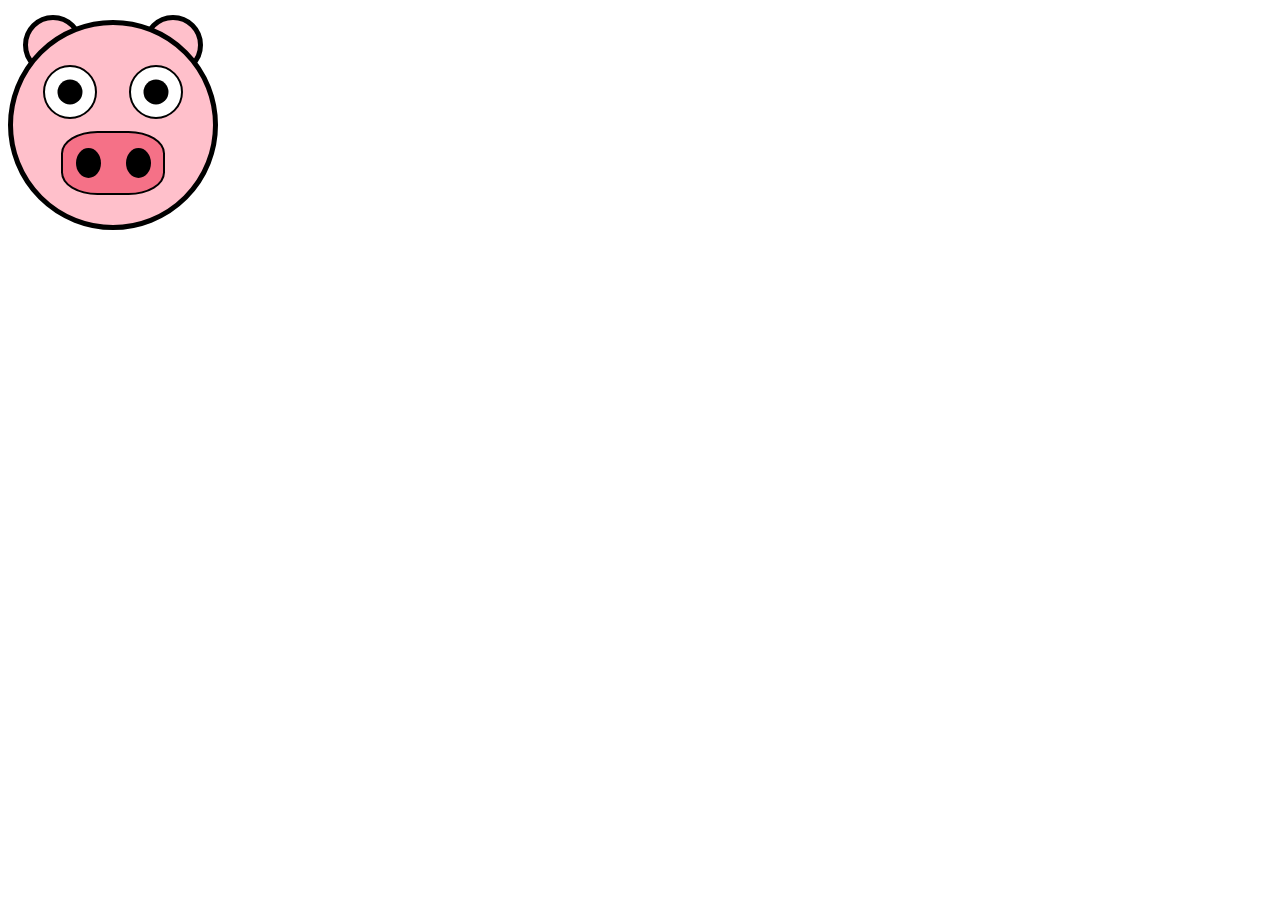
<file: Html,css,js task 3/index.html>
<!DOCTYPE html>
<html lang="en">
<head>
    <meta charset="UTF-8">
    <meta http-equiv="X-UA-Compatible" content="IE=edge">
    <meta name="viewport" content="width=device-width, initial-scale=1.0">
    <title>Document</title>
    <link rel="stylesheet" href="./style.css">
</head>
<body>
    <div class="head">
        <div>
        <div class="ear"></div>
        <div class="ear"></div>
        </div>
        <div>
        <div class="eye">
        <div class="pupil"></div>
        </div>
        <div class="eye">
        <div class="pupil"></div>
        </div>
        </div>
        <div class="nose">
        <div class="nostril"></div>
        <div class="nostril"></div>
        </div>
        </div>
</body>
</html>
</file>
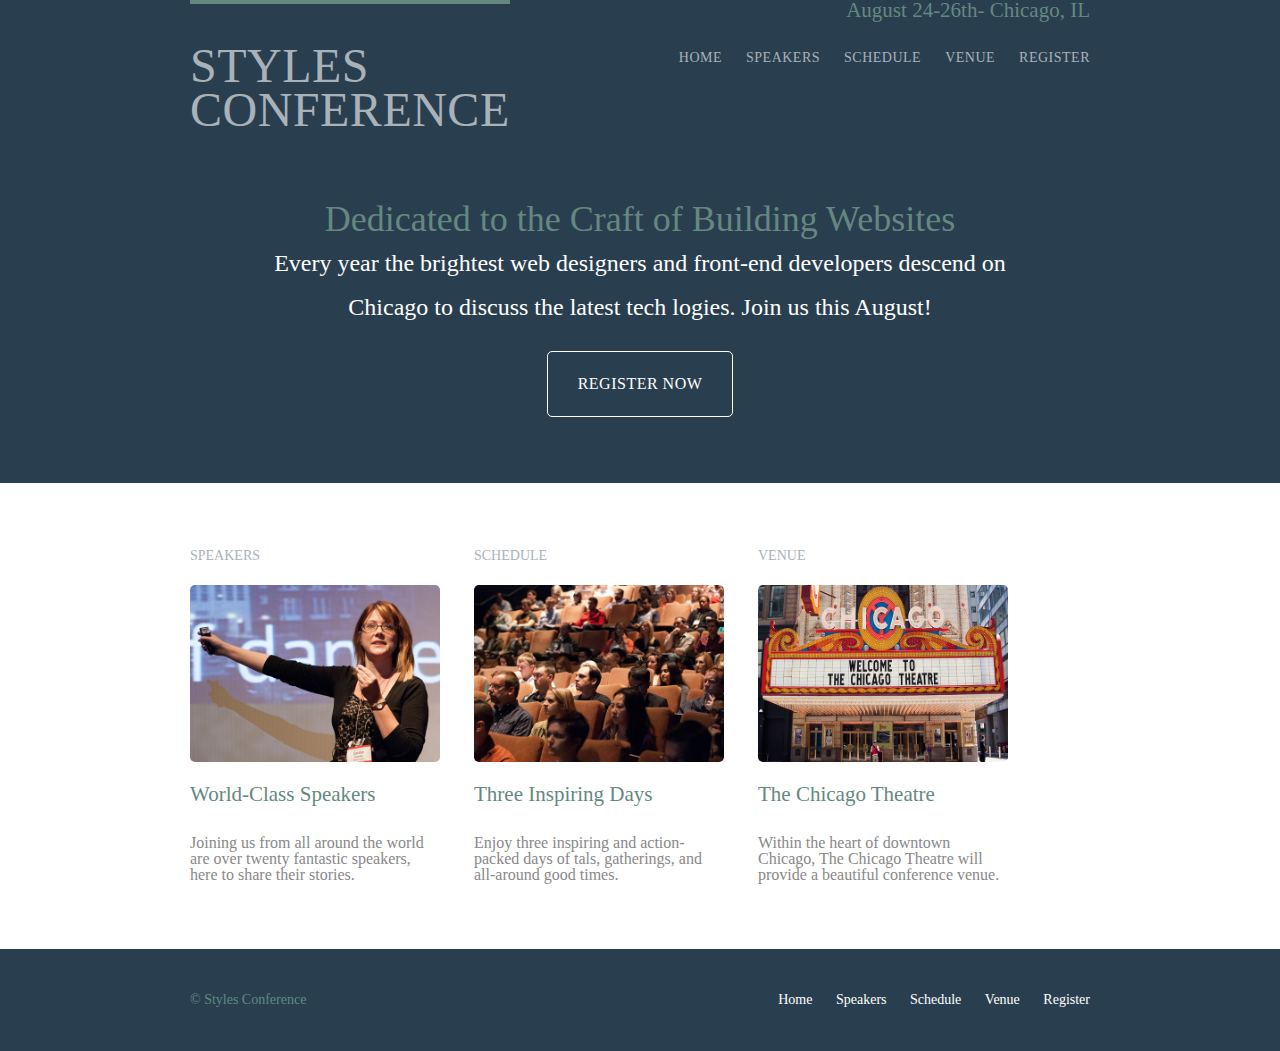
<file: HTML.CSS Task2/index.html>
<!DOCTYPE html>
<html lang="en">
<head>
    <meta charset="UTF-8">
    <meta http-equiv="X-UA-Compatible" content="IE=edge">
    <meta name="viewport" content="width=device-width, initial-scale=1.0">
    <link rel="stylesheet" href="./style.css">
    <title>Document</title>
</head>
<body>
    <header class="header container">
        <h1 class="logo">
            <a href="index.html" style="text-decoration: none;">Styles<br>Conference</a>
        </h1> 
        <h3 class="tagline">
            August 24-26th- Chicago, IL
        </h3>
        <nav class="nav primary-nav">
          <ul>
            <li><a href="index.html">Home</a></li>
            <li><a href="index.html">Speakers</a></li>
            <li><a href="index.html">Schedule</a></li>
            <li><a href="index.html">Venue</a></li>
            <li><a href="index.html">Register</a></li>
          </ul>
        </nav>
    </header>
    <section class="hero container">
        <h2>Dedicated to the Craft of Building Websites</h2>
        <p>Every year the brightest web designers and front-end developers descend on Chicago to discuss the latest tech logies. Join us this August!</p>
        <a class="btn btn-alt" href="register.html">Register Now</a>
      </section>

<section class="row">
  <div class="grid">
 
   <section class="teaser col-1-3">
     <h5>Speakers</h5>
      <a href="index.html">
     <img src="images/speakers.jpeg" alt="Professional Speaker">
     <h3>World-Class Speakers</h3>
     </a>
     <p>Joining us from all around the world are over twenty fantastic speakers, here to share their stories.</p>
   </section>
   <section class="teaser col-1-3">
     <h5>Schedule</h5>
     <a href="index.html">
     <img src="images/schedule.jpeg" alt="Schedule">
     <h3>Three Inspiring Days</h3>
     </a>
     <p>Enjoy three inspiring and action-packed days of tals, gatherings, and all-around good times.</p>
   </section>
   <section class="teaser col-1-3">
     <h5>Venue</h5>
     <a href="index.html">
     <img src="images/venue.jpeg" alt="Venue">
     <h3>The Chicago Theatre</h3>
     </a>
     <p>Within the heart of downtown Chicago, The Chicago Theatre will provide a beautiful conference venue.</p>
     </section>
   </div>
 </section>
 <footer class="primary-footer container group">
   <small>&copy; Styles Conference</small>
  <nav class="nav">
    <ul>
      <li><a href="index.html">Home</a></li>
      <li><a href="index.html">Speakers</a></li>
      <li><a href="index.html">Schedule</a></li>
      <li><a href="index.html">Venue</a></li>
      <li><a href="index.html">Register</a></li>
    </ul>
  </nav>
 </footer>
</body>
</html>
</file>
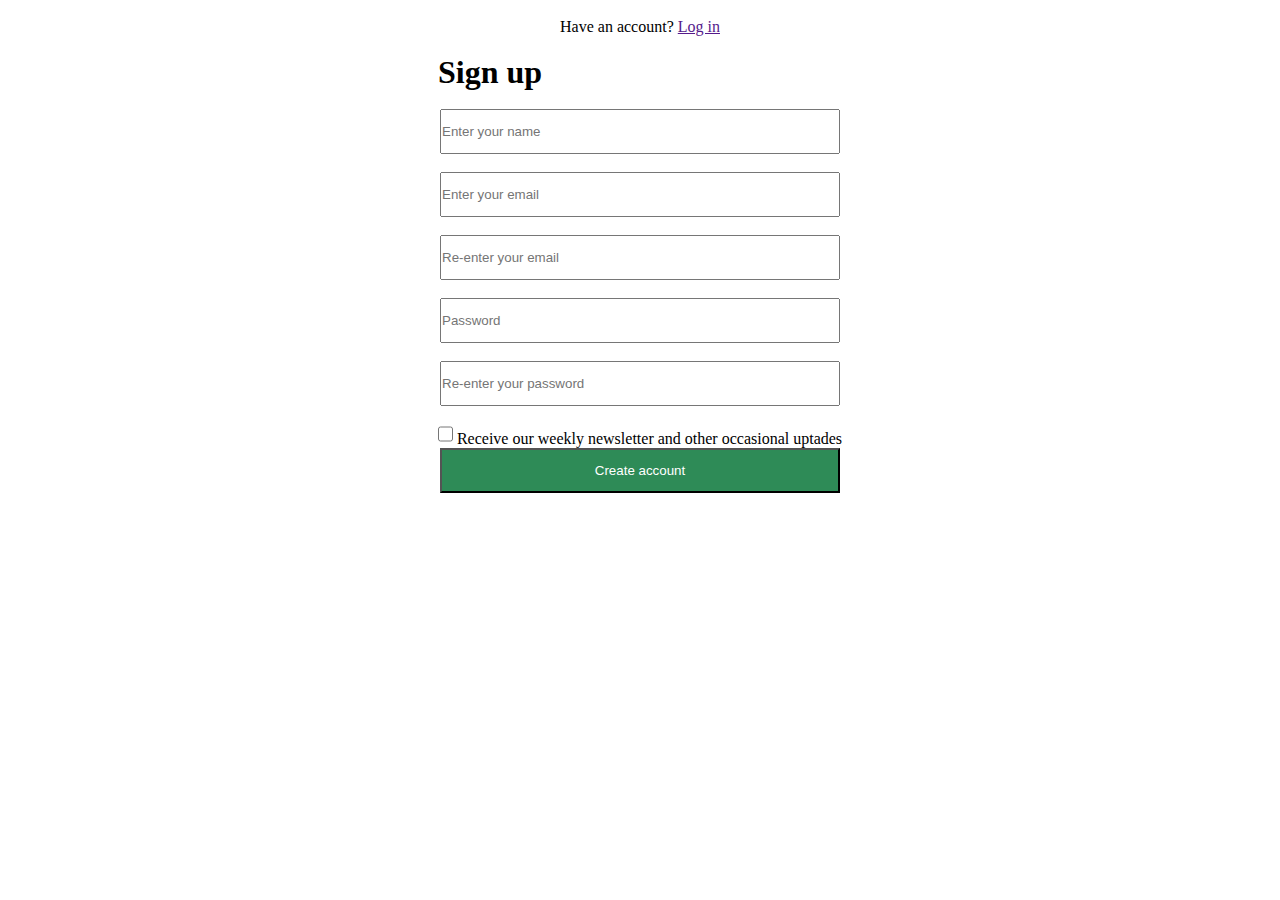
<file: Task1/Form.html>
<!DOCTYPE html>
<html lang="en">
<head>
    <meta charset="UTF-8">
    <meta http-equiv="X-UA-Compatible" content="IE=edge">
    <meta name="viewport" content="width=device-width, initial-scale=1.0">
    <title>Document</title>
    <link rel="stylesheet" href="./Form.css">
</head>
<body>
    <div>
    <form>
    <div><br>
        <head>Have an account?</head>
        <a href=""title="Log in">Log in</a>
    </div>
    <br>
    <div> 
        <h1>Sign up</h1><br>
        <input type="text" placeholder="Enter your name" id="name" required>
    </div>
    <br>
    <div>
        <input type="Email" placeholder="Enter your email" id="email" required>
    </div>
    <br>
    <div>
        <input type="Email" placeholder="Re-enter your email" id="Re-enter email"required>
    </div>
    <br>
    <div>
        <input type="Password" placeholder="Password" id="password" required>
    </div>
    <br>
    <div>
        <input type="Password" placeholder="Re-enter your password" id="Re-enter password"required>
    </div>
    <br>
    <div> 
        <label for="Receive our weekly newsletter and other occasional uptades">
            <input type ="checkbox"
             name="Receive our weekly newsletter and other occasional uptades"
              id="Receive our weekly newsletter and other occasional uptades"
              value="Receive our weekly newsletter and other occasional uptades"
              style="height: 20px; width: 15px;">
              Receive our weekly newsletter and other
               occasional uptades
        </label>
    </div>
    <div>
        <input type="submit" style="background-color: seagreen;color: white;" name="Create account" id="Create account" value="Create account" >
    </div>
    </form>
</div>
</body>
</html>
</file>
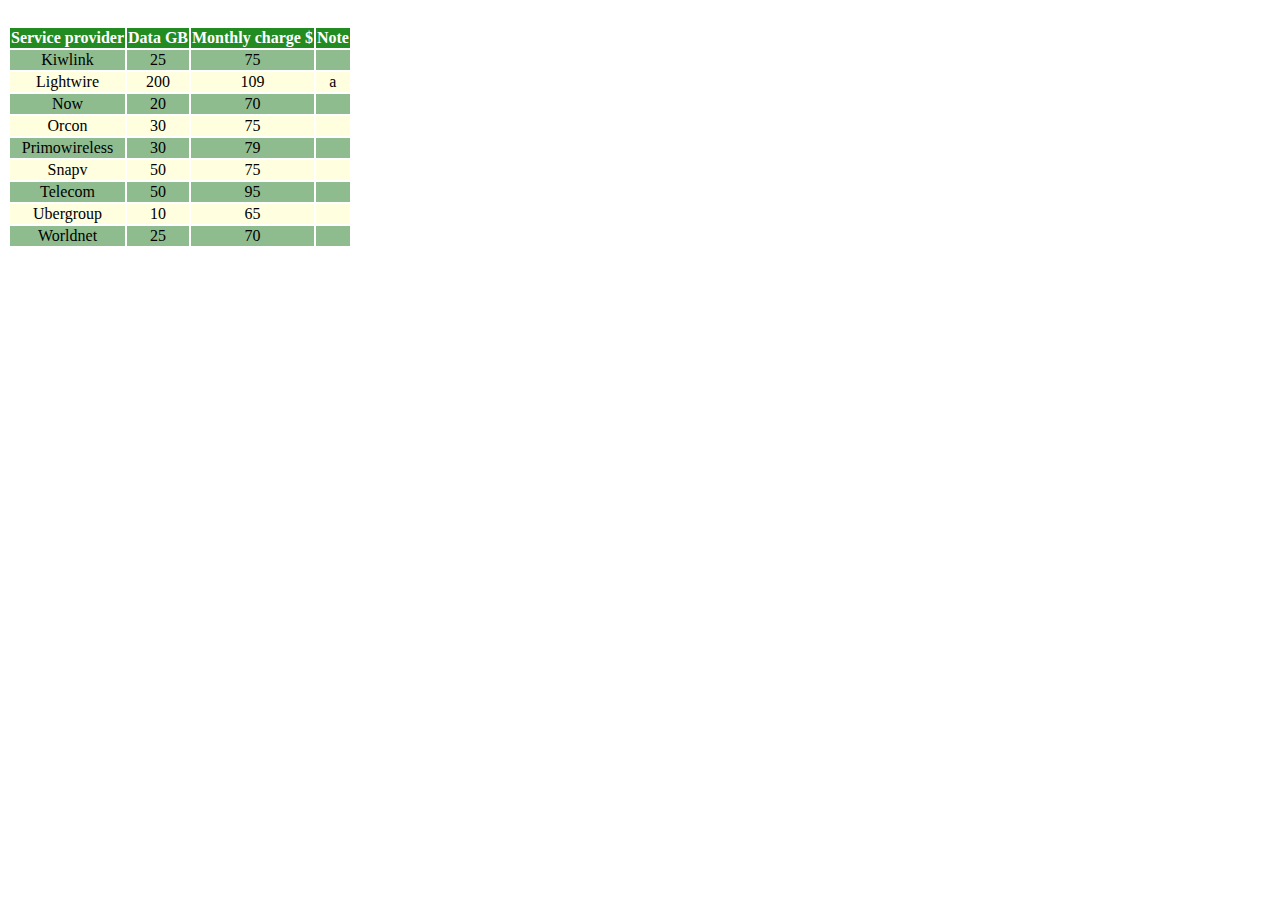
<file: Task1/Table.html>
<!DOCTYPE html>
<html lang="en">
<head>
    <meta charset="UTF-8">
    <meta http-equiv="X-UA-Compatible" content="IE=edge">
    <meta name="viewport" content="width=device-width, initial-scale=1.0">
    <title>Document</title>
    <style>
        table{
            border:1px white
        }
        td{
            border:1px white;
            height: auto;
            width:auto;
            text-align: center;
            vertical-align: middle;
        }
    </style>
</head>
<body>
    <table>
        <thead style="background-color: forestgreen">
            <tr style="color: white">
                <th>Service provider</th><br>
                <th>Data GB</th>
                <th>Monthly charge $</th>
                <th>Note</th>
            </tr>
        </thead>
        <tbody>
            <tr style="background-color: darkseagreen">
                <td>Kiwlink</td>
                <td>25</td>
                <td>75</td>
                <td> </td>
            </tr>
            <tr style="background-color: lightyellow">
                <td>Lightwire</td>
                <td>200</td>
                <td>109</td>
                <td>    a</td>
            </tr>
            <tr style="background-color: darkseagreen">
                <td>Now</td>
                <td>20</td>
                <td>70</td>
                <td> </td>
            </tr>
            <tr style="background-color: lightyellow">
                <td>Orcon</td>
                <td>30</td>
                <td>75</td>
                <td> </td>
            </tr>
            <tr style="background-color: darkseagreen">
                <td>Primowireless</td>
                <td>30</td>
                <td>79</td>
                <td> </td>
            </tr>
            <tr style="background-color: lightyellow">
                <td>Snapv</td>
                <td>50</td>
                <td>75</td>
                <td> </td>
            </tr>
            <tr style="background-color: darkseagreen">
                <td>Telecom</td>
                <td>50</td>
                <td>95</td>
                <td> </td>
            </tr>
            <tr style="background-color: lightyellow">
                <td>Ubergroup</td>
                <td>10</td>
                <td>65</td>
                <td> </td>
            </tr>
            <tr style="background-color: darkseagreen">
                <td>Worldnet</td>
                <td>25</td>
                <td>70</td>
                <td> </td>
            </tr>
        </tbody>
    </table>
</body>
</html>
</file>
<file: Html,css,js task 3/style.css>
body {
    box-sizing: border-box;
   }
   
   .head {
    width: 200px;
    height: 200px;
    border-radius: 50%;
    margin-top: 20px;
    background-color: #ffc0cb;
    position: relative;
    border: 5px solid black;
   }
   
   .ear {
    width: 50px;
    height: 50px;
   
    position: absolute;
    top: -10px;
    z-index: -1;
   
    border-radius: 50%;
    background-color: #ffc0cb;
    border: 5px solid black;
   }
   
   .ear:first-of-type {
    left: 10px;
   }
   
   .ear:last-of-type {
    right: 10px;
   }
   
   .eye {
    width: 50px;
    height: 50px;
   
    position: absolute;
    top: 40px;
   
    background-color: white;
    border-radius: 50%;
    border: 2px solid black;
   }
   
   .eye:first-of-type {
    left: 30px;
   }
   
   .eye:last-of-type {
    right: 30px;
   }
   
   .pupil {
    width: 50%;
    height: 50%;
   
    background-color: black;
    border-radius: 50%;
   
    position: absolute;
    top: 50%;
    left: 50%;
    transform: translate(-50%, -50%);
   }
   
   .nose {
    width: 100px;
    height: 60px;
   
    position: absolute;
    left: 50%;
    bottom: 30px;
    transform: translateX(-50%);
   
    border: 2px solid black;
    border-radius: 35%;
   
    background-color: #f57187;
   }
   
   .nostril {
    width: 25%;
    height: 50%;
   
    position: absolute;
    top: 50%;
    transform: translateY(-50%);
   
    background-color: black;
    border-radius: 50%;
   }
   
   .nostril:first-of-type {
    left: calc(50% * 1 / 4);
   }
   
   .nostril:last-of-type {
    right: calc(50% * 1 / 4);
   }
</file>
<file: HTML.CSS Task2/style.css>
*{
	margin: 0;
	padding: 0;
	border: 0;
	font-size: 100%;
	font: inherit;
    box-sizing: border-box;
	vertical-align: baseline;
}
article, aside, details, figcaption, figure, 
footer, header, hgroup, menu, nav, section {
	display: block;
}
body {
	line-height: 1;
}
ol, ul {
	list-style: none;
}
blockquote, q {
	quotes: none;
}
blockquote:before, blockquote:after,
q:before, q:after {
	content: '';
	content: none;
}
table {
	border-collapse: collapse;
	border-spacing: 0;
}

body {
  background: #293f50;
  color: #888;}

h1, h2, h3, h4 {
  color: #648880;
}

h1 {
  font-size: 36px;
  line-height: 44px;
}
h2 {
  font-size: 24px;
  line-height: 44px;
}
h3 {
  font-size: 21px;
  margin-bottom: 100px;
}
h4 {
  font-size: 18px;
}

h5 {
  color: #a9b2b9;
  font-size: 14px;
  font-weight: 400;
  text-transform: uppercase;
}
  
 strong {
  font-weight: 400;
}
cite, em {
  font-style: italic;
}

a {
  color: #a9b2b9;
  text-decoration: none;
}

a:hover {
  color: #648880;
}

p a {
  border-bottom: 1px solid #dfe2e5;
}

.primary-header a,
.primary-footer a {
  color: #fff;
}

.primary-header a:hover,
.primary-footer a:hover {
  color: #648880;
} 
.container,
.grid {
  margin: 0 auto;
  width: 960px;
}
.container {
  padding-left: 30px;
  padding-right: 30px;
  padding-bottom: 110px;
}
h1, h3, h4, h5, p {
  margin-bottom: 22px;
}
.lead {
  text-align: center;
}
.lead p {
  font-size: 21px;
  line-height: 33px;
}
.btn {
  border-radius: 5px;
  color: #fff;
  cursor: pointer;
  display: inline-block;
  font-weight: 400;
  letter-spacing: .5px;
  margin: 0;
  text-transform: uppercase;
}

.btn-alt {
  border: 1px solid #fff;
  padding: 10px 30px;
}

.btn-alt:hover {
  background: #fff;
  color: #648880;
}
.btn-default {
  border: 0;
  background: #648880;
  padding: 11px 30px;
  font-size: 14px;
}

.btn-default:hover {
  background: #77a198;
}
.hero {
  color: #fff;
  line-height: 44px;
  padding: 22px 80px 66px 80px;
  text-align: center;
}
.hero h2 {
  font-size: 36px;
}
.hero p {
  font-size: 24px;
  font-weight: 100;
}
.group:before,
.group:after {
  content: "";
  display: table;
}
.group:after {  
  clear: both;
}
.group {
  clear: both;
  *zoom: 1;
}
.row,
.row-alt{
  min-width: 960px;
}
.row {
  background: #fff;
  padding: 66px 0 44px 0;
}

.logo {
  border-top: 4px solid #648880;
  float: left;
  font-size: 48px;
  font-weight: 100;
  letter-spacing: .5px;
  line-height: 44px;
  padding: 40px 0 22px 0;
  text-transform: uppercase;
}

.tagline {
  margin-left: 20px;
  text-align: right;

}
h3{
  margin-bottom: 30px;
}

.primary-nav {
  font-size: 14px;
  font-weight: 400;
  letter-spacing: .5px;
  text-transform: uppercase;
}

.primary-footer {
  color: #648880;
  font-size: 14px;
  padding-bottom: 44px;
  padding-top: 44px;
}

.primary-footer small {
  float: left;
  font-weight: 400;
}


.col-1-3 {
  width: 280px;
}

.col-2-3 {
  width: 198px;
}

.col-1-3,
.col-2-3 {
  display: inline-block;
  vertical-align: top;
}

.teaser a:hover h3 {
  color: #a9b2b9;
}

.teaser img {
  border-radius: 5px;
  display: block;
  margin-bottom: 22px;
  max-width: 100%

}

.grid,
.col-1-3,
.col-2-3 {
  padding-left: 15px;
  padding-right: 15px;
}

.nav {
  text-align: right;
}

.nav li {
  display: inline-block;
  margin: 0 10px;
  vertical-align: top;
}

.nav li:last-child {
  margin-right: 0;
}
</file>
<file: Task1/Form.css>
*{
    margin: 0;
    padding: 0;
    box-sizing: border-box;
    
}
div{
    text-align: center;
    vertical-align: middle;
}
input{
    width: 400px;
    height: 45px;
}
h1{
    font-style: normal;
    margin-right: 300px;
}
</file>
